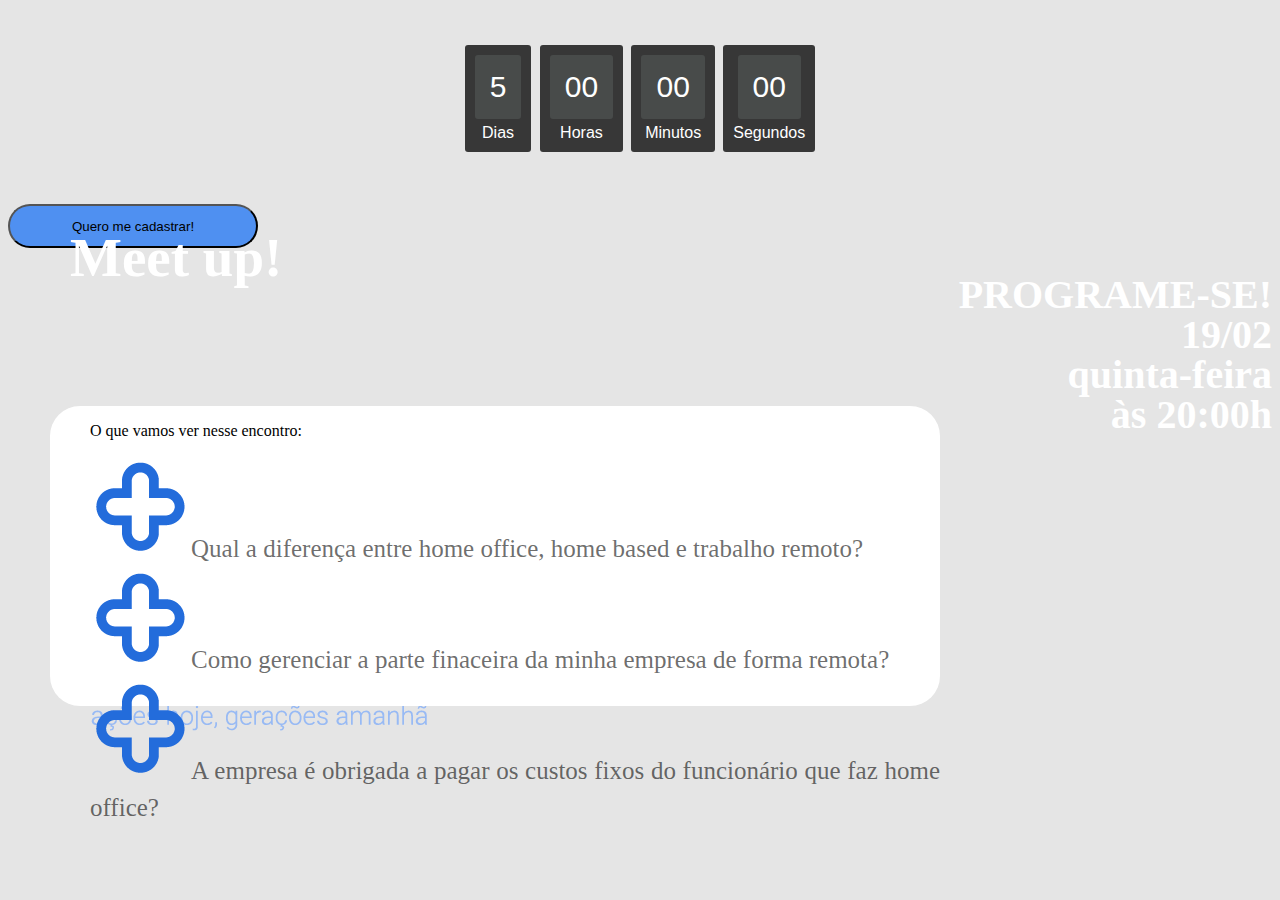
<file: index.html>
<!DOCTYPE html lang="pt">
    <head>
        <meta charset="UTF-8" />
        <meta name="viewport" content="width=device-width, initial-scale=1, shrink-to-fit=no">
        <meta http-equiv="X-UA-Compatible" content="IE=edge">

        <link href="https://fonts.googleapis.com/css?family=Roboto+Slab&display=swap" rel="stylesheet">
	      <link href="https://fonts.googleapis.com/css?family=Raleway&display=swap" rel="stylesheet">

        <link rel="stylesheet" href="estilo.css">

        

        <title>Gera</title> 

    </head>

    <body>


        <h3></h3>
              <div id="clockdiv">
                <div>
                  <span class="days"></span>
                  <div class="smalltext">Dias</div>
                </div>
                <div>
                  <span class="hours"></span>
                  <div class="smalltext">Horas</div>
                </div>
                <div>
                  <span class="minutes"></span>
                  <div class="smalltext">Minutos</div>
                </div>
                <div>
                  <span class="seconds"></span>
                  <div class="smalltext">Segundos</div>
                </div>
              </div>
                
            
            </div>
          </div>
        
            <script>
                function getTimeRemaining(endtime) {
                var t = Date.parse(endtime) - Date.parse(new Date());
                var seconds = Math.floor((t / 1000) % 60);
                var minutes = Math.floor((t / 1000 / 60) % 60);
                var hours = Math.floor((t / (1000 * 60 * 60)) % 24);
                var days = Math.floor(t / (1000 * 60 * 60 * 24));
            return {
            'total': t,
            'days': days,
            'hours': hours,
            'minutes': minutes,
            'seconds': seconds
          };
        }
        
        function initializeClock(id, endtime) {
          var clock = document.getElementById(id);
          var daysSpan = clock.querySelector('.days');
          var hoursSpan = clock.querySelector('.hours');
          var minutesSpan = clock.querySelector('.minutes');
          var secondsSpan = clock.querySelector('.seconds');
        
          function updateClock() {
            var t = getTimeRemaining(endtime);
        
            daysSpan.innerHTML = t.days;
            hoursSpan.innerHTML = ('0' + t.hours).slice(-2);
            minutesSpan.innerHTML = ('0' + t.minutes).slice(-2);
            secondsSpan.innerHTML = ('0' + t.seconds).slice(-2);
        
            if (t.total <= 0) {
              clearInterval(timeinterval);
            }
          }
        
          updateClock();
          var timeinterval = setInterval(updateClock, 1000);
        }
        
        var deadline = new Date(Date.parse(new Date()) + 5 * 24 * 60 * 60 * 1000);
        initializeClock('clockdiv', deadline);
        
            </script>

    <br><br>


<div class="content">
    <h2>Meet up!</h2>
    <p><button id="add">Quero me cadastrar!</button></p>

    <h1>PROGRAME-SE! <br>
        19/02 <br>
        quinta-feira <br>
        às 20:00h</h1>

        <ul>
            <p>O que vamos ver nesse encontro:</p>
            <li><img src="img/GERA-03.png">Qual a diferença entre home office, home based e trabalho remoto?</li>
            <li><img src="img/GERA-03.png">Como gerenciar a parte finaceira da minha empresa de forma remota?</li>
            <li><img src="img/GERA-03.png">A empresa é obrigada a pagar os custos fixos do funcionário que faz home office?</li>
          </ul>


    <footer class="footer">
        <img src="img/GERA-01.png"/> 
    </footer>

  </div>
  

</body>

</html>
</file>
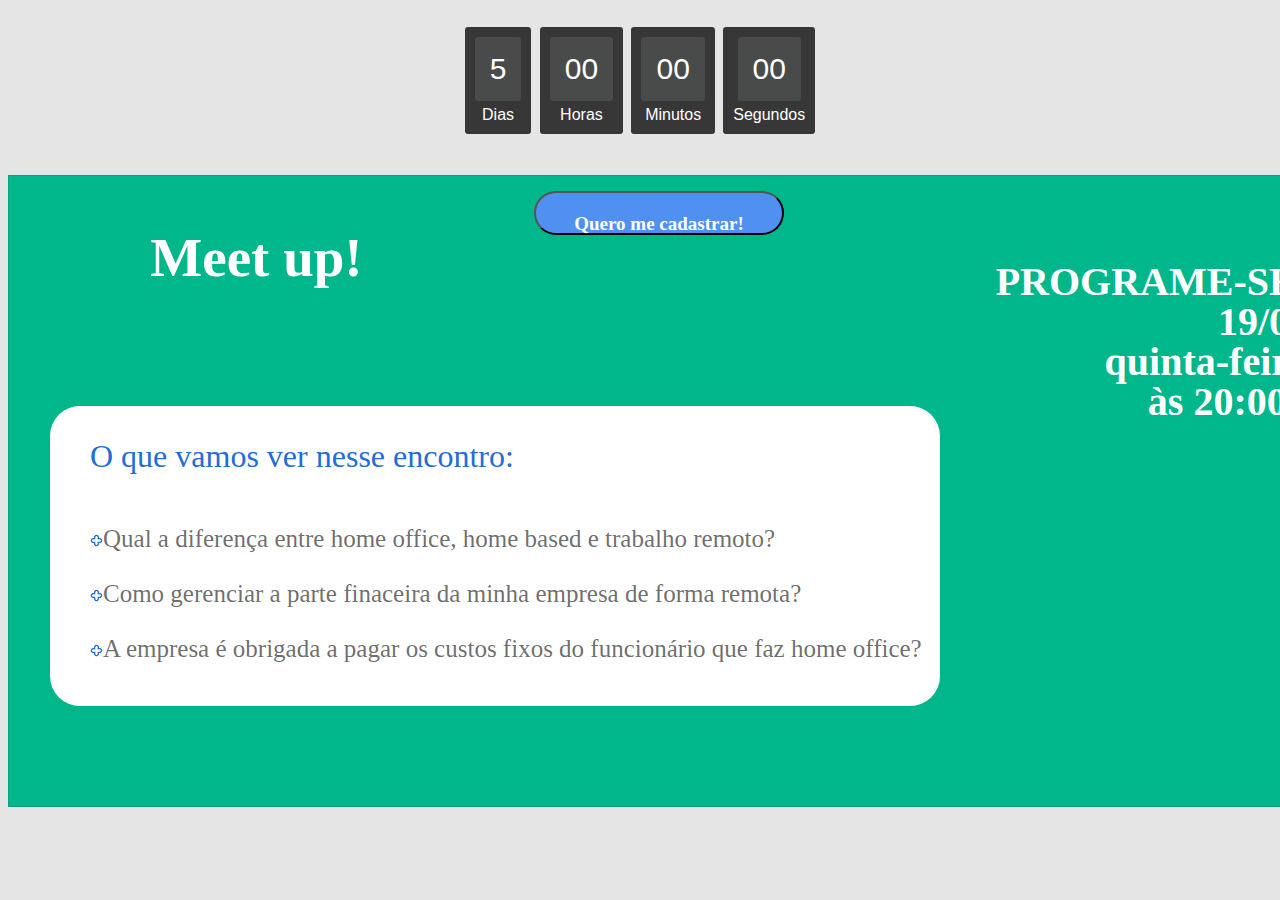
<file: index1.html>
<!DOCTYPE html lang="pt">
    <head>
        <meta charset="UTF-8" />
        <meta name="viewport" content="width=device-width, initial-scale=1, shrink-to-fit=no">
        <meta http-equiv="X-UA-Compatible" content="IE=edge">

        <link href="https://fonts.googleapis.com/css?family=Roboto+Slab&display=swap" rel="stylesheet">
	    <link href="https://fonts.googleapis.com/css?family=Raleway&display=swap" rel="stylesheet">

        <link rel="stylesheet" href="estilo.css">

        

        <title>Gera</title> 
        <link rel="icon" type="image/png" href="img/favicon.png"/>

    </head>

    <body>

        <div clas="container">
            <header class="row">
            <h3></h3>
              <div id="clockdiv">
                <div>
                  <span class="days"></span>
                  <div class="smalltext">Dias</div>
                </div>
                <div>
                  <span class="hours"></span>
                  <div class="smalltext">Horas</div>
                </div>
                <div>
                  <span class="minutes"></span>
                  <div class="smalltext">Minutos</div>
                </div>
                <div>
                  <span class="seconds"></span>
                  <div class="smalltext">Segundos</div>
                </div>
              </div>
                
            
            </div>
          </div>
        
            <script>
                function getTimeRemaining(endtime) {
                var t = Date.parse(endtime) - Date.parse(new Date());
                var seconds = Math.floor((t / 1000) % 60);
                var minutes = Math.floor((t / 1000 / 60) % 60);
                var hours = Math.floor((t / (1000 * 60 * 60)) % 24);
                var days = Math.floor(t / (1000 * 60 * 60 * 24));
            return {
            'total': t,
            'days': days,
            'hours': hours,
            'minutes': minutes,
            'seconds': seconds
          };
        }
        
        function initializeClock(id, endtime) {
          var clock = document.getElementById(id);
          var daysSpan = clock.querySelector('.days');
          var hoursSpan = clock.querySelector('.hours');
          var minutesSpan = clock.querySelector('.minutes');
          var secondsSpan = clock.querySelector('.seconds');
        
          function updateClock() {
            var t = getTimeRemaining(endtime);
        
            daysSpan.innerHTML = t.days;
            hoursSpan.innerHTML = ('0' + t.hours).slice(-2);
            minutesSpan.innerHTML = ('0' + t.minutes).slice(-2);
            secondsSpan.innerHTML = ('0' + t.seconds).slice(-2);
        
            if (t.total <= 0) {
              clearInterval(timeinterval);
            }
          }
        
          updateClock();
          var timeinterval = setInterval(updateClock, 1000);
        }
        
        var deadline = new Date(Date.parse(new Date()) + 5 * 24 * 60 * 60 * 1000);
        initializeClock('clockdiv', deadline);
        
            </script>
    </header>

    <br><br>


<!--<div class="content">-->
    <div class="row">
        <div role="main">
     <!--Conteúdo Principal-->       
    <h2>Meet up!</h2>
    <button id="add"><p>Quero me cadastrar!</p></button>

    <h1>PROGRAME-SE!<br>
        19/02<br>
        quinta-feira<br>
        às 20:00h</h1>

        <ul>
            <p class="titulo">O que vamos ver nesse encontro:</p>
            <li id="img1"><img src="img/GERA-03.png">Qual a diferença entre home office, home based e trabalho remoto?</li><br>
            <li id="img2"><img src="img/GERA-03.png">Como gerenciar a parte finaceira da minha empresa de forma remota?</li><br>
            <li id="img3"><img src="img/GERA-03.png">A empresa é obrigada a pagar os custos fixos do funcionário que faz home office?</li><br>
          </ul>

          <!--<img src="img/GERA-01.png" class="foot"> -->

        </div>
    </div>         

    <!--<footer class="row">
        <img src="img/GERA-01.png"> 
    </footer>-->
  
</div>
</body>

</html>
</file>
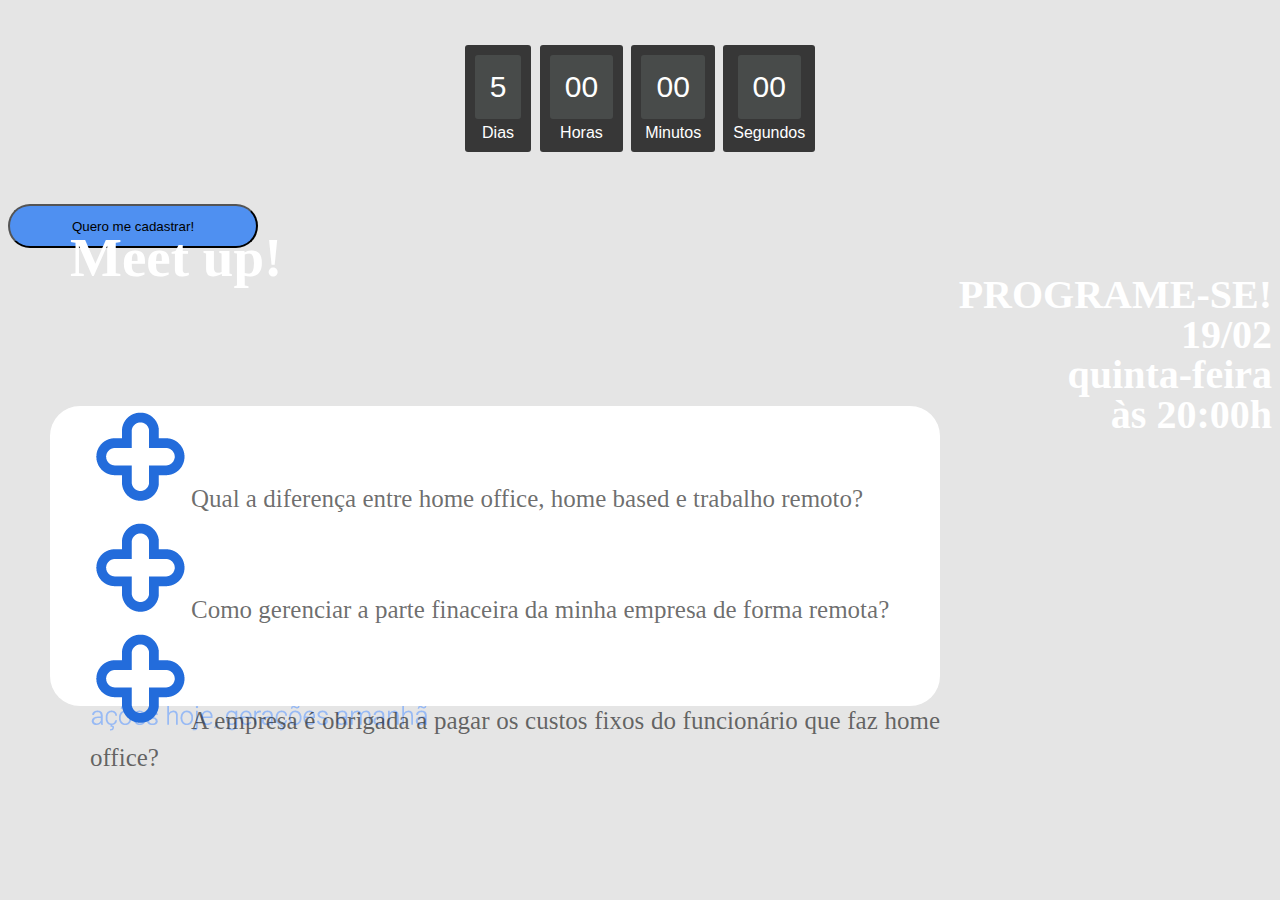
<file: index2.html>
<!DOCTYPE html lang="pt">
    <head>
        <meta charset="UTF-8" />
        <meta name="viewport" content="width=device-width, initial-scale=1, shrink-to-fit=no">
        <meta http-equiv="X-UA-Compatible" content="IE=edge">

        <link href="https://fonts.googleapis.com/css?family=Roboto+Slab&display=swap" rel="stylesheet">
	    <link href="https://fonts.googleapis.com/css?family=Raleway&display=swap" rel="stylesheet">

        <link rel="stylesheet" href="estilo.css">

        

        <title>Gera</title> 

    </head>

    <body>


        <h3></h3>
              <div id="clockdiv">
                <div>
                  <span class="days"></span>
                  <div class="smalltext">Dias</div>
                </div>
                <div>
                  <span class="hours"></span>
                  <div class="smalltext">Horas</div>
                </div>
                <div>
                  <span class="minutes"></span>
                  <div class="smalltext">Minutos</div>
                </div>
                <div>
                  <span class="seconds"></span>
                  <div class="smalltext">Segundos</div>
                </div>
              </div>
                
            
            </div>
          </div>
        
            <script>
                function getTimeRemaining(endtime) {
                var t = Date.parse(endtime) - Date.parse(new Date());
                var seconds = Math.floor((t / 1000) % 60);
                var minutes = Math.floor((t / 1000 / 60) % 60);
                var hours = Math.floor((t / (1000 * 60 * 60)) % 24);
                var days = Math.floor(t / (1000 * 60 * 60 * 24));
            return {
            'total': t,
            'days': days,
            'hours': hours,
            'minutes': minutes,
            'seconds': seconds
          };
        }
        
        function initializeClock(id, endtime) {
          var clock = document.getElementById(id);
          var daysSpan = clock.querySelector('.days');
          var hoursSpan = clock.querySelector('.hours');
          var minutesSpan = clock.querySelector('.minutes');
          var secondsSpan = clock.querySelector('.seconds');
        
          function updateClock() {
            var t = getTimeRemaining(endtime);
        
            daysSpan.innerHTML = t.days;
            hoursSpan.innerHTML = ('0' + t.hours).slice(-2);
            minutesSpan.innerHTML = ('0' + t.minutes).slice(-2);
            secondsSpan.innerHTML = ('0' + t.seconds).slice(-2);
        
            if (t.total <= 0) {
              clearInterval(timeinterval);
            }
          }
        
          updateClock();
          var timeinterval = setInterval(updateClock, 1000);
        }
        
        var deadline = new Date(Date.parse(new Date()) + 5 * 24 * 60 * 60 * 1000);
        initializeClock('clockdiv', deadline);
        
            </script>

    <br><br>


<div class="content">
    <h2>Meet up!</h2>
    <p><button id="add">Quero me cadastrar!</button></p>

    <h1>PROGRAME-SE! <br>
        19/02 <br>
        quinta-feira <br>
        às 20:00h</h1>

        <ul>
            <li><img src="img/GERA-03.png">Qual a diferença entre home office, home based e trabalho remoto?</li>
            <li><img src="img/GERA-03.png">Como gerenciar a parte finaceira da minha empresa de forma remota?</li>
            <li><img src="img/GERA-03.png">A empresa é obrigada a pagar os custos fixos do funcionário que faz home office?</li>
          </ul>


    <footer class="footer">
        <img src="img/GERA-01.png"/> 
    </footer>

  </div>
  

</body>

</html>
</file>
<file: estilo.css>
html {
  }
  body {
    display: flex;
    flex-direction: column;
    /*height: 100%; /* Avoid the IE 10-11 `min-height` bug. */
    background: #E5E5E5;
  }
  

/*Botão Quero me cadastrar!*/
button {
  background: #4F90F1;
  width: 250px;
  height: 44px;
  border-radius: 48px;
}

button p {
  color: #FFFFFF;
  font-family: Roboto;
  font-style: normal;
  font-weight: bold;
  font-size: 19px;

}


/*Cronometro*/
#clockdiv{
	font-family: sans-serif;
	color: #fff;
	display: inline-block;
	font-weight: 100;
	text-align: center;
	font-size: 30px;
}

#clockdiv > div{
	padding: 10px;
	border-radius: 3px;
	background: #373737;
	display: inline-block;
}

#clockdiv div > span{
	padding: 15px;
	border-radius: 3px;
	background: rgb(72, 75, 74);
	display: inline-block;
}

.smalltext{
	padding-top: 5px;
	font-size: 16px;
}
  /*Imagem Rodapé*/
  .row img {
    width: 13px;
    height: 13px;
    left: 500px;
    top: 940px;
    }

     .row {
      margin-bottom: 5px;
     
     }
     /*Partes Fixas*/
     [class*="col-"], /*header, footer, nav, aside, section, div*/[role="main"] {
      padding-top: 15px;
      padding-bottom: 15px;
      background-color: #f5f5f5;
      background-color: rgba(86,61,124,.15);
      border: 1px solid #ddd;
      border: 1px solid rgba(86,61,124,.2);
      text-align: center;
     }

     [class*="col-"], h2 {
      position: absolute;
      width: 373px;
      height: 113px;
      left: 70px;
      top: 180px;
      font-size: 55px;
      color: #FFFFFF;

     }

    /*Programe-se!*/ /*Olhar de novo não está dando boa o código*/
    [class*="col-"], h1{
      /*width: 100px;
      height: 50px;*/
      left: 900px;
      top: 20px;

      font-family: Roboto;
      font-style: normal;
      font-weight: bold;
      font-size: 40px;
      line-height: 40px;
      text-align: right;

      color: #FFFFFF;
     }

    /*Quadro branco*/
     [class*="col-"], ul{
      position: absolute;
      width: 850px;
      height: 300px;
      left: 50px;
      top: 390px;
      text-align: justify;

      background: #FFFFFF;   
      border-radius: 30px;                 
     }

     [class*="col-"], li {
      list-style: none;
      left: 228px;
      top: 1200px;
      

      font-family: Roboto Condensed;
      font-style: normal;
      font-weight: normal;
      font-size: 25px;
      line-height: 37px;

      color: rgba(0, 0, 0, 0.59);
     }

     .titulo {
      width: 660px;
      height: 50px;
      left: 184px;
      top: 372px;
      
      font-family: Roboto Condensed;
      font-style: normal;
      font-weight: normal;
      font-size: 32px;
      line-height: 37px;
      
      color: #236CDB;
     }

     [class*="col-"], header {
       text-align: center;

     }

     /*Meio*/
     div[role="main"] {
      background: #00B78C;
      width: 1300px;
      height: 600px;
     }

     /*Logo final*/
     .foot {
       width: 600px;
     }
</file>
